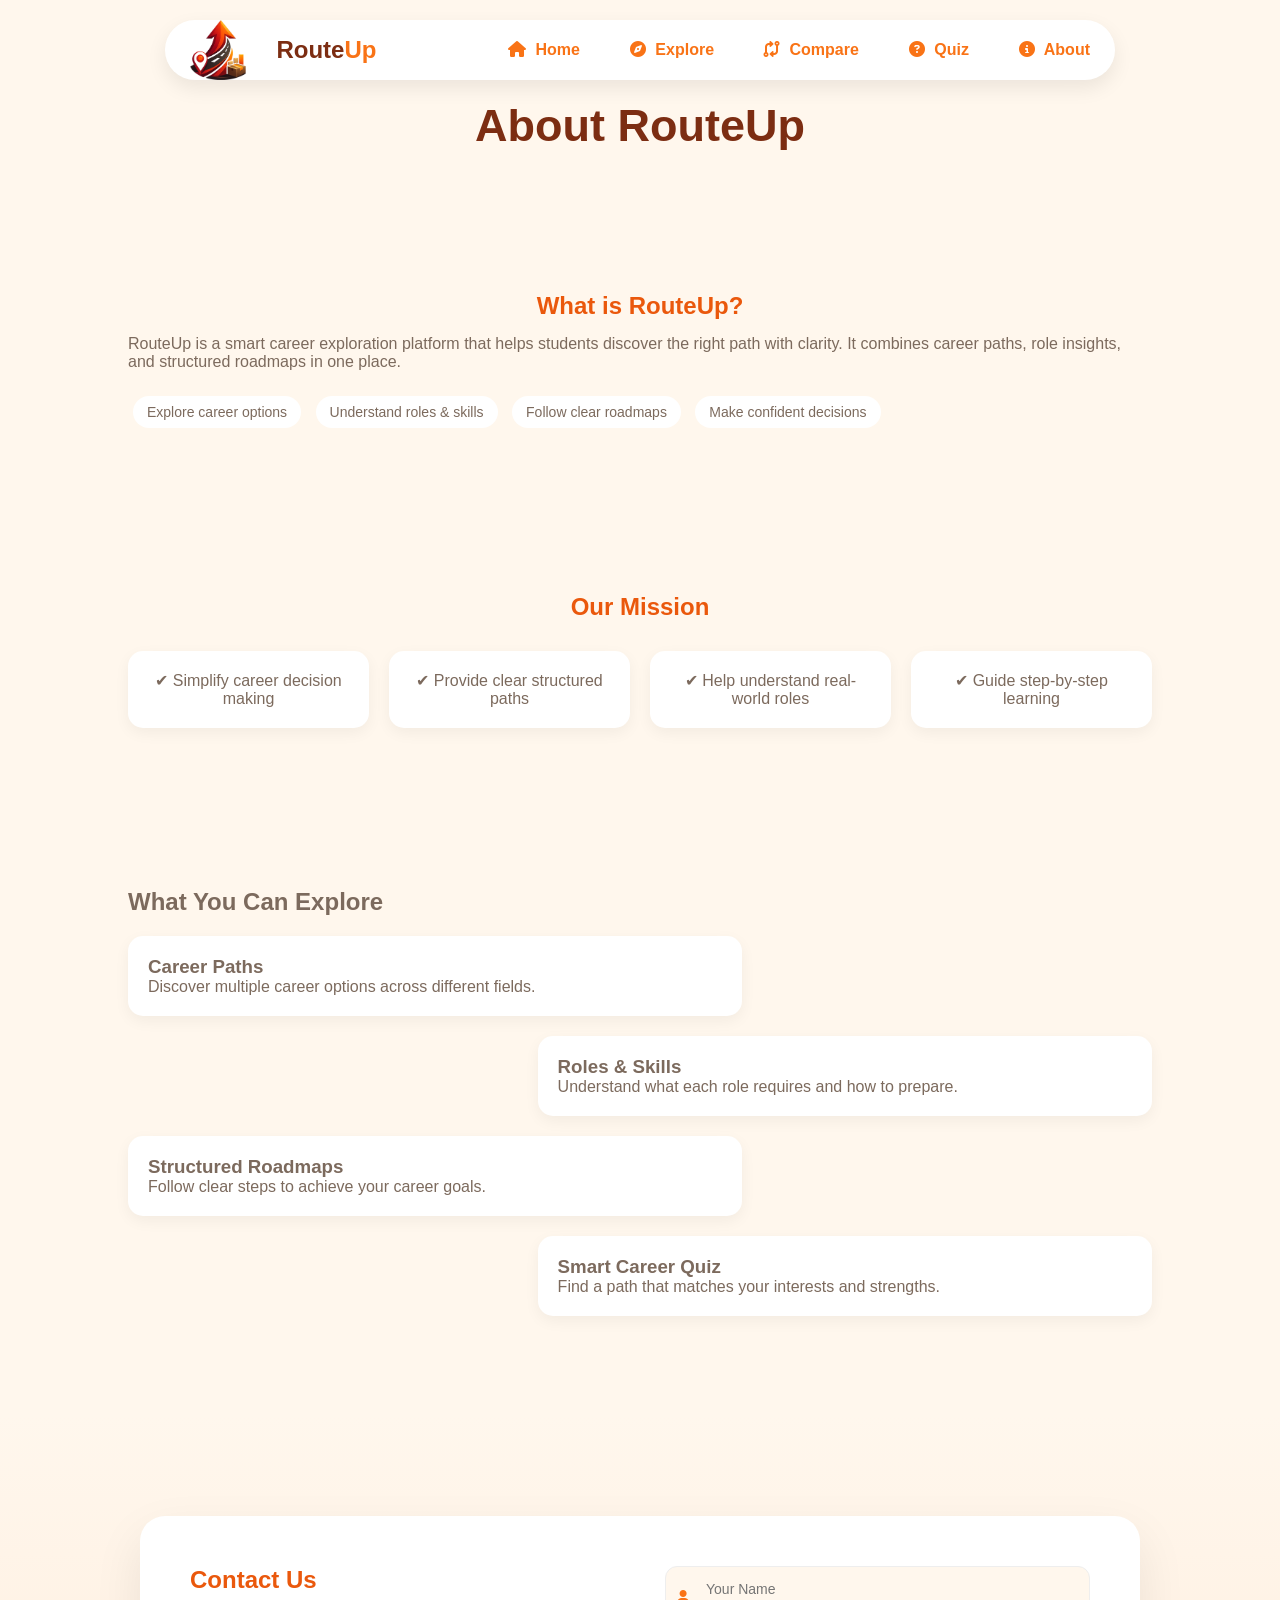
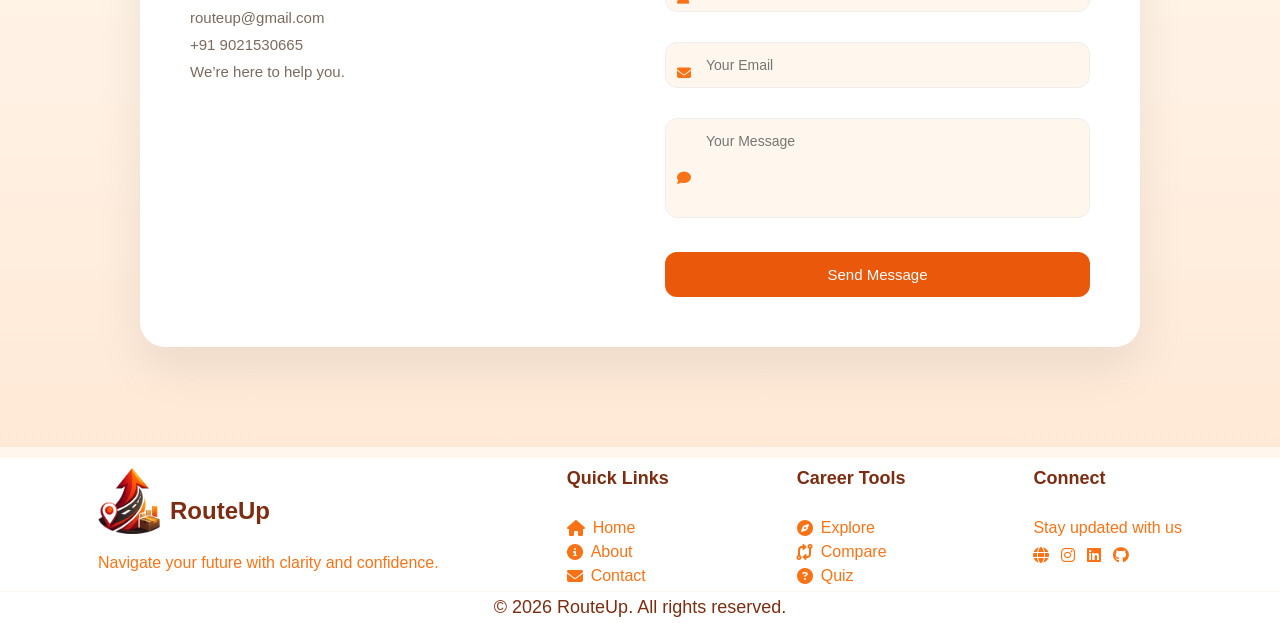
<file: pages/about.html>
<!DOCTYPE html>
<html lang="en">
<head>
<meta charset="UTF-8">
<meta name="viewport" content="width=device-width, initial-scale=1.0">
<title>About - RouteUp</title>

<link rel="stylesheet" href="../css/about.css">
<link rel="stylesheet" href="./../css/footer.css">
<link rel="stylesheet" href="./../css/navbar.css">
<link rel="stylesheet" href="https://cdnjs.cloudflare.com/ajax/libs/font-awesome/6.5.1/css/all.min.css">

</head>
<body>
<nav class="navbar">
     <div class="logo-container">
                <img src="./../images/logo.png" alt="logo" class="logo">
                <h1>Route<span class="Up">Up</span></h1>
            </div>

    <input type="checkbox" id="menu-toggle" class="menu-toggle">

    <label for="menu-toggle" class="hamburger">
        <i class="fa-solid fa-bars"></i>
    </label>
    
    <ul class="nav-links">
    <li><a href="./../index.html"><i class="fa-solid fa-house"></i> Home</a></li>
    <li><a href="./explore.html"><i class="fa-solid fa-compass"></i> Explore</a></li>
    <li><a href="./compare.html"><i class="fa-solid fa-code-compare"></i></i></i> Compare</a></li>
    <li><a href="./quiz.html"><i class="fa-solid fa-circle-question"></i> Quiz</a></li>
    <li><a href="./about.html"><i class="fa-solid fa-circle-info"></i> About</a></li>
</ul>
</nav>

<!-- HERO -->
<section class="hero">
    <h1>About RouteUp</h1>
</section>

<section class="about-section">

    <div class="about-container">

        <div class="about-text">
            <h2>What is RouteUp?</h2>
            <p>
                RouteUp is a smart career exploration platform that helps students
                discover the right path with clarity. It combines career paths,
                role insights, and structured roadmaps in one place.
            </p>

            <div class="about-points">
                <span>Explore career options</span>
                <span>Understand roles & skills</span>
                <span>Follow clear roadmaps</span>
                <span>Make confident decisions</span>
            </div>
        </div>
    </div>

</section>

<section class="mission-section">

    <h2>Our Mission</h2>

    <div class="mission-container">

        <div class="mission-card">
            ✔ Simplify career decision making
        </div>

        <div class="mission-card">
            ✔ Provide clear structured paths
        </div>

        <div class="mission-card">
            ✔ Help understand real-world roles
        </div>

        <div class="mission-card">
            ✔ Guide step-by-step learning
        </div>

    </div>

</section>

<!-- WHAT WE OFFER -->
<section class="offers">

    <h2>What You Can Explore</h2>

    <div class="offer-box left">
        <h3>Career Paths</h3>
        <p>Discover multiple career options across different fields.</p>
    </div>

    <div class="offer-box right">
        <h3>Roles & Skills</h3>
        <p>Understand what each role requires and how to prepare.</p>
    </div>

    <div class="offer-box left">
        <h3>Structured Roadmaps</h3>
        <p>Follow clear steps to achieve your career goals.</p>
    </div>

    <div class="offer-box right">
        <h3>Smart Career Quiz</h3>
        <p>Find a path that matches your interests and strengths.</p>
    </div>

</section>

<!-- CONTACT -->
<section class="contact">

    <div class="contact-card">

        <div class="contact-info">
            <h2>Contact Us</h2>
            <p>routeup@gmail.com</p>
            <p>+91 9021530665</p>
            <p>We’re here to help you.</p>
        </div>

       <form class="form">

    <div class="input-box">
        <i class="fa-solid fa-user"></i>
        <input type="text" placeholder="Your Name" required>
    </div>

    <div class="input-box">
        <i class="fa-solid fa-envelope"></i>
        <input type="email" placeholder="Your Email" required>
    </div>

    <div class="input-box">
        <i class="fa-solid fa-comment"></i>
        <textarea placeholder="Your Message"></textarea>
    </div>

    <button type="submit">Send Message</button>

</form>

    </div>

</section>

<footer class="footer">

    <div class="footer-container">

        <!-- Brand -->
        <div class="footer-brand">
            <h2 class="footer-logo">
                <img src="./../images/logo.png" alt="RouteUp Logo">
                RouteUp
            </h2>
            <p>Navigate your future with clarity and confidence.</p>
        </div>

        <!-- Quick Links -->
        <div class="footer-links">
            <h4>Quick Links</h4>
            <a href="./../index.html"><i class="fa-solid fa-house"></i> Home</a>
             <a href="./about.html"><i class="fa-solid fa-circle-info"></i> About</a>
            <a href="./about.html"><i class="fa-solid fa-envelope"></i> Contact</a>
        </div>

        <!-- Company -->
        <div class="footer-links">
            <h4>Career Tools</h4>
             <a href="./explore.html"><i class="fa-solid fa-compass"></i> Explore</a>
            <a href="./compare.html"><i class="fa-solid fa-code-compare"></i> Compare</a>
            <a href="./quiz.html"><i class="fa-solid fa-circle-question"></i> Quiz</a>
           
        </div>

        <!-- Social -->
        <div class="footer-social">
            <h4>Connect</h4>
            <p>Stay updated with us</p>
            <div class="social-icons">
                <a href="./pages/https://www.linkedin.com/in/sanskruti-chikhlonde-042a4b374?utm_source=share_via&utm_content=profile&utm_medium=member_android"> <i class="fa-solid fa-globe"></i></a>
               <a href="https://www.instagram.com/sanskruti_chikhlonde?igsh=eWk3d3BjcjR4eWlh"> <i class="fa-brands fa-instagram"></i></a>
                <a href="https://www.linkedin.com/in/sanskruti-chikhlonde-042a4b374?utm_source=share_via&utm_content=profile&utm_medium=member_android"><i class="fa-brands fa-linkedin"></i></a>
                <a href="https://github.com/sanskruti-chikhlonde"><i class="fa-brands fa-github"></i></a>
            </div>
        </div>

    </div>

    <!-- Bottom -->
    <div class="footer-bottom">
        <p>© 2026 RouteUp. All rights reserved.</p>
    </div>

</footer>

</body>
</html>
</file>
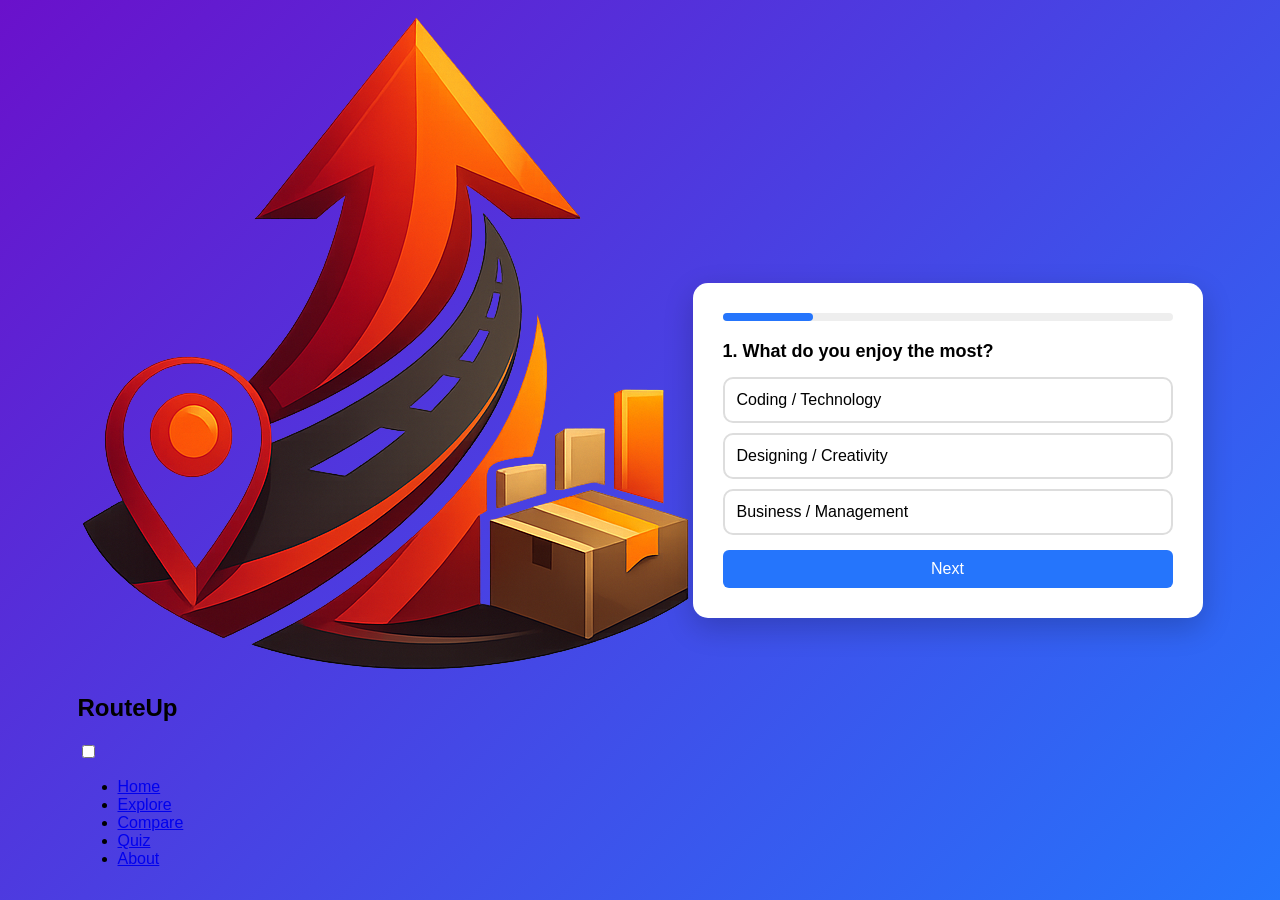
<file: pages/quiz.html>
<!DOCTYPE html>
<html lang="en">
<head>
<meta charset="UTF-8">
<title>Career Quiz</title>

<style>
body{
    margin:0;
    font-family:Arial;
    background:linear-gradient(135deg,#6a11cb,#2575fc);
    height:100vh;
    display:flex;
    justify-content:center;
    align-items:center;
}


.step-control{
    display:none;
}


.quiz-box{
    width:450px;
    background:#fff;
    padding:30px;
    border-radius:15px;
    box-shadow:0 10px 30px rgba(0,0,0,0.2);
}


.progress{
    height:8px;
    background:#eee;
    border-radius:10px;
    margin-bottom:20px;
}

.progress-bar{
    height:100%;
    background:#2575fc;
    width:20%;
    border-radius:10px;
    transition:0.4s;
}


.step{
    display:none;
    animation:fade 0.4s ease;
}

#q1:checked ~ .quiz-box .step1,
#q2:checked ~ .quiz-box .step2,
#q3:checked ~ .quiz-box .step3,
#q4:checked ~ .quiz-box .step4,
#q5:checked ~ .quiz-box .step5,
#q6:checked ~ .quiz-box .result{
    display:block;
}


#q1:checked ~ .quiz-box .progress-bar{width:20%;}
#q2:checked ~ .quiz-box .progress-bar{width:40%;}
#q3:checked ~ .quiz-box .progress-bar{width:60%;}
#q4:checked ~ .quiz-box .progress-bar{width:80%;}
#q5:checked ~ .quiz-box .progress-bar{width:100%;}


.question{
    font-size:18px;
    font-weight:bold;
    margin-bottom:15px;
}


.option{
    display:block;
    padding:12px;
    border:2px solid #ddd;
    border-radius:10px;
    margin:10px 0;
    cursor:pointer;
    transition:0.3s;
}

.option:hover{
    border-color:#2575fc;
    background:#f0f4ff;
}


.option input{
    display:none;
}


.option input:checked + span{
    color:#2575fc;
    font-weight:bold;
}


.next-btn{
    display:block;
    margin-top:15px;
    padding:10px;
    background:#2575fc;
    color:#fff;
    border-radius:6px;
    text-align:center;
    cursor:pointer;
}


.result{
    text-align:center;
}


@keyframes fade{
    from{opacity:0;}
    to{opacity:1;}
}
</style>
</head>

<body>

     <nav class="navbar">
     <div class="logo-container">
                <img src="./../images/logo.png" alt="logo" class="logo">
                <h1>Route<span class="Up">Up</span></h1>
            </div>

    <input type="checkbox" id="menu-toggle" class="menu-toggle">

    <label for="menu-toggle" class="hamburger">
        <i class="fa-solid fa-bars"></i>
    </label>
    
    <ul class="nav-links">
    <li><a href="./../index.html"><i class="fa-solid fa-house"></i> Home</a></li>
    <li><a href="./explore.html"><i class="fa-solid fa-compass"></i> Explore</a></li>
    <li><a href="./compare.html"><i class="fa-solid fa-code-compare"></i></i></i> Compare</a></li>
    <li><a href="./quiz.html"><i class="fa-solid fa-circle-question"></i> Quiz</a></li>
    <li><a href="./about.html"><i class="fa-solid fa-circle-info"></i> About</a></li>
</ul>
</nav>


<input type="radio" name="step" id="q1" class="step-control" checked>
<input type="radio" name="step" id="q2" class="step-control">
<input type="radio" name="step" id="q3" class="step-control">
<input type="radio" name="step" id="q4" class="step-control">
<input type="radio" name="step" id="q5" class="step-control">
<input type="radio" name="step" id="q6" class="step-control">

<div class="quiz-box">

<div class="progress">
    <div class="progress-bar"></div>
</div>


<div class="step step1">
    <div class="question">1. What do you enjoy the most?</div>
    <label class="option"><input type="radio" name="a1"><span>Coding / Technology</span></label>
    <label class="option"><input type="radio" name="a1"><span>Designing / Creativity</span></label>
    <label class="option"><input type="radio" name="a1"><span>Business / Management</span></label>
    <label for="q2" class="next-btn">Next</label>
</div>


<div class="step step2">
    <div class="question">2. What is your strongest skill?</div>
    <label class="option"><input type="radio" name="a2"><span>Logical Thinking</span></label>
    <label class="option"><input type="radio" name="a2"><span>Creativity</span></label>
    <label class="option"><input type="radio" name="a2"><span>Leadership</span></label>
    <label for="q3" class="next-btn">Next</label>
</div>

<div class="step step3">
    <div class="question">3. Which subject do you like most?</div>
    <label class="option"><input type="radio" name="a3"><span>Computer / Maths</span></label>
    <label class="option"><input type="radio" name="a3"><span>Arts / Design</span></label>
    <label class="option"><input type="radio" name="a3"><span>Commerce</span></label>
    <label for="q4" class="next-btn">Next</label>
</div>


<div class="step step4">
    <div class="question">4. What type of job do you prefer?</div>
    <label class="option"><input type="radio" name="a4"><span>Technical Job</span></label>
    <label class="option"><input type="radio" name="a4"><span>Creative Job</span></label>
    <label class="option"><input type="radio" name="a4"><span>Management Job</span></label>
    <label for="q5" class="next-btn">Next</label>
</div>


<div class="step step5">
    <div class="question">5. What is your career goal?</div>
    <label class="option"><input type="radio" name="a5"><span>Software Engineer</span></label>
    <label class="option"><input type="radio" name="a5"><span>Designer</span></label>
    <label class="option"><input type="radio" name="a5"><span>Entrepreneur</span></label>
    <label for="q6" class="next-btn">Submit</label>
</div>


<div class="step result">
    <h2>🎯 Suggested Career</h2>
    <p>💻 IT / 🎨 Design / 📊 Business</p>
  >
</div>

</div>

</body>
</html>
</file>
<file: css/about.css>
/* RESET */
*{
    margin:0;
    padding:0;
    box-sizing:border-box;
    font-family:'Poppins', sans-serif;
}

body{
    background:#fff7ed;
    color:#7c6a5d;
}

/* HERO */
.hero{
    text-align:center;
    padding:100px 20px 60px;
}

.hero h1{
    font-size:45px;
    color:#7c2d12;
}

.tagline{
    margin-top:10px;
    color:#ea580c;
}

/* ABOUT */
.about-section{
    padding:80px 10%;
}

.about-container{
    display:flex;
    align-items:center;
    gap:50px;
}

/* TEXT */
.about-text{
    flex:1;
}

.about-text h2{
    color:#ea580c;
    margin-bottom:15px;
    text-align: center;
}

.about-points{
    margin-top:20px;
}

.about-points span{
    display:inline-block;
    background:#ffffff;
    padding:8px 14px;
    border-radius:20px;
    margin:5px;
    font-size:14px;
}

/* VISUAL */
.about-visual{
    flex:1;
    display:grid;
    grid-template-columns:repeat(2,80px);
    gap:20px;
    justify-content:center;
}

.box{
    background:#ffffff;
    height:80px;
    width:80px;
    display:flex;
    align-items:center;
    justify-content:center;
    border-radius:15px;
    font-size:24px;
    box-shadow:0 5px 15px rgba(0,0,0,0.05);
    transition:0.3s;
}

.box:hover{
    transform:translateY(-5px);
}

/* MISSION*/
.mission-section{
    padding:80px 10%;
    text-align:center;
}

.mission-section h2{
    color:#ea580c;
    margin-bottom:30px;
}

/* CARDS */
.mission-container{
    display:grid;
    grid-template-columns:repeat(auto-fit,minmax(200px,1fr));
    gap:20px;
}

.mission-card{
    background:#ffffff;
    padding:20px;
    border-radius:15px;
    box-shadow:0 5px 15px rgba(0,0,0,0.05);
    transition:0.3s;
}

.mission-card:hover{
    transform:translateY(-6px);
}

/* OFFERS */
.offers{
    padding:80px 10%;
}

.offer-box{
    background:#fff;
    padding:20px;
    border-radius:15px;
    width:60%;
    margin:20px 0;
    box-shadow:0 5px 15px rgba(0,0,0,0.05);
}

.offer-box.left{
    margin-right:auto;
}

.offer-box.right{
    margin-left:auto;
}

/* CONTACT SECTION BACKGROUND */
.contact{
    padding:100px 20px;
    background:linear-gradient(to bottom, #fff7ed, #ffe9d6);
    display:flex;
    justify-content:center;
}

/* FLOATING CARD */
.contact-card{
    background:#ffffff;
    display:flex;
    gap:50px;
    padding:50px;
    border-radius:25px;
    max-width:1000px;
    width:100%;
    box-shadow:0 20px 50px rgba(0,0,0,0.08);
    transition:0.3s;
}

.contact-card:hover{
    transform:translateY(-5px);
}

/* LEFT SIDE */
.contact-info{
    flex:1;
}

.contact-info h2{
    color:#ea580c;
    margin-bottom:15px;
}

.contact-info p{
    margin:10px 0;
    font-size:15px;
}

/* FORM */
.form{
    flex:1;
    display:flex;
    flex-direction:column;
}

/* INPUT STYLE */
.form input,
.form textarea{
    margin-bottom:15px;
    padding:14px;
    border-radius:12px;
    border:1px solid #eee;
    background:#fff7ed;
    transition:0.3s;
    font-size:14px;
}

/* FOCUS EFFECT */
.form input:focus,
.form textarea:focus{
    outline:none;
    border-color:#ea580c;
    background:#ffffff;
    box-shadow:0 0 0 3px rgba(234,88,12,0.15);
}

/* BUTTON */
.form button{
    background:#ea580c;
    color:white;
    padding:14px;
    border:none;
    border-radius:12px;
    font-size:15px;
    cursor:pointer;
    transition:0.3s;
}

.form button:hover{
    background:#c2410c;
    transform:scale(1.03);
}

/* INPUT BOX WRAPPER */
.input-box{
    position:relative;
    margin-bottom:15px;
}

/* ICON INSIDE INPUT */
.input-box i{
    position:absolute;
    left:12px;
    top:50%;
    transform:translateY(-50%);
    color:#f97316;
    font-size:14px;
}

/* INPUT STYLE */
.input-box input,
.input-box textarea{
    width:100%;
    padding:14px 14px 14px 40px;
    border-radius:12px;
    border:1px solid #eee;
    background:#fff7ed;
    font-size:14px;
    transition:0.3s;
}

/* TEXTAREA HEIGHT FIX */
.input-box textarea{
    height:100px;
    resize:none;
}

/* FOCUS EFFECT */
.input-box input:focus,
.input-box textarea:focus{
    outline:none;
    border-color:#ea580c;
    background:#ffffff;
    box-shadow:0 0 0 3px rgba(234,88,12,0.15);
}
</file>
<file: css/footer.css>
body{
    margin: 0px;
    padding: 0px;
}
footer {
    width: 100%;
    background: #ffffff;
    border-top: 1px solid #fff7ed;
    margin-top: 10px;
    padding-top: 10px;
}

.footer-container {
    width: 100%;
   
    margin: auto;

    display: flex;
    justify-content:space-evenly;
    flex-wrap: wrap;
    gap: 30px;
}

/* Logo */
.footer-logo {
    display: flex;
    align-items: center;
    gap: 10px;
    color: #7c2d12;
}

.footer-logo img {
    width: 62px;
    margin-bottom: 20px;
}

/* Headings */
.footer h4 {
    margin-bottom: 30px;
    color: #7c2d12;
    font-size: 18px;
}

/* Text */
.footer p {
    color:#f97316;
    font-size: 16px;
}

/* Links */
.footer a {
    display: flex;
    align-items: center;
    gap: 8px;
    text-decoration: none;
    color:#f97316;
    margin-bottom: 6px;
    transition: 0.3s;
    font-size: 16px;
}

/* Link Icons */
.footer a i {
    color: #f97316;
    font-size: 16px;
}

/* Hover Effects */
.footer a:hover {
    color: #ea580c;
}

.footer a:hover i {
    transform: translateX(3px);
}

/* Social Icons */
.social-icons {
    display: flex;
    gap: 12px;
    flex-direction: row;
    margin-top: 10px;
}

.social-icons i {
    font-size: 16px;
    color: #f97316;
    cursor: pointer;
    transition: 0.3s;
}

.social-icons i:hover {
    color: #ea580c;
    transform: translateY(-3px);
}

/* Bottom */
.footer-bottom {
    text-align: center;
    margin-top: 0px;
    padding: 5px 0;
    border-top: 1px solid #fff7ed;
    font-size: 16px;
}.footer-bottom p{
    color: #7c2d12;
    font-size: 18px;
}


@media (max-width: 760px) {
.footer-container {
        flex-direction: column;
        align-items: center;
        text-align: center;
        gap: 25px;
    }

    .footer-links a {
        justify-content: center;
    }

    .footer-logo {
        justify-content: center;
    }

    .social-icons {
        justify-content: center;
    }

    .footer h4 {
        text-align: center;
    }

    .footer-bottom {
        font-size: 12px;
    }
}
</file>
<file: css/navbar.css>
.logo-container{
display: flex;
gap: 30px;
align-items: center;
color: #f97316;
}.logo{
    padding: 0px;
    margin: 0px;
    height: 60px;
}
.navbar {
    display: flex;
    justify-content: space-between;
    align-items: center;
    width: 90%;
    max-width: 950px;
    padding: 0px 25px;
    margin: 20px auto;
    background-color: #ffffff;
    border-radius: 50px;
    position: fixed;
    top: 0;
    left: 0;
    right: 0;
    box-shadow: 0 8px 20px rgba(0,0,0,0.08);
    z-index: 1000;
   
}
.logo-container h1{
    color: #7c2d12;
}.Up{
    color: #f97316;
}
.logo {
    
    font-size: 22px;
    font-weight: 600;
    
}
.nav-links {
    display: flex;
    list-style: none;
    gap: 50px;
   font-size: 16px;
}

.nav-links a {
    text-decoration: none;
    color:#f97316;
    transition: 0.3s;
    font-weight:bolder;
}
.nav-links i{
    margin-right: 5px;
    font-weight: bolder;
}
.nav-links a:hover {

    color: #ea580c;
}

.menu-toggle {
    display: none;
}

.hamburger {
    display: none;
    font-size: 26px;
    cursor: pointer;
    color: #f97316;
}



@media (max-width: 760px) {
    .navbar {
        width: 90%;
        max-width: 90%;
        margin: 0 auto;   
        left: 0;
        right: 0;
        top: 10px;
        display: flex;
        justify-content: space-evenly;
        align-items: center;
        padding: 0px 10px;
    }

    .logo {
        height: 45px;
    }

    .hamburger {
        display: block;
    }

    .nav-links {
        position: absolute;
        top: 70px;
        right: 0;
        width: 100%;

        background: #ffffff;
        border-radius: 20px;

        flex-direction: column;
        align-items: center;
        gap: 18px;

        padding: 20px 0;

        transform: translateY(-200%);
        opacity: 0;
        transition: 0.4s ease;
    }

    .menu-toggle:checked ~ .nav-links {
        transform: translateY(0);
        opacity: 1;
    }

}
</file>
